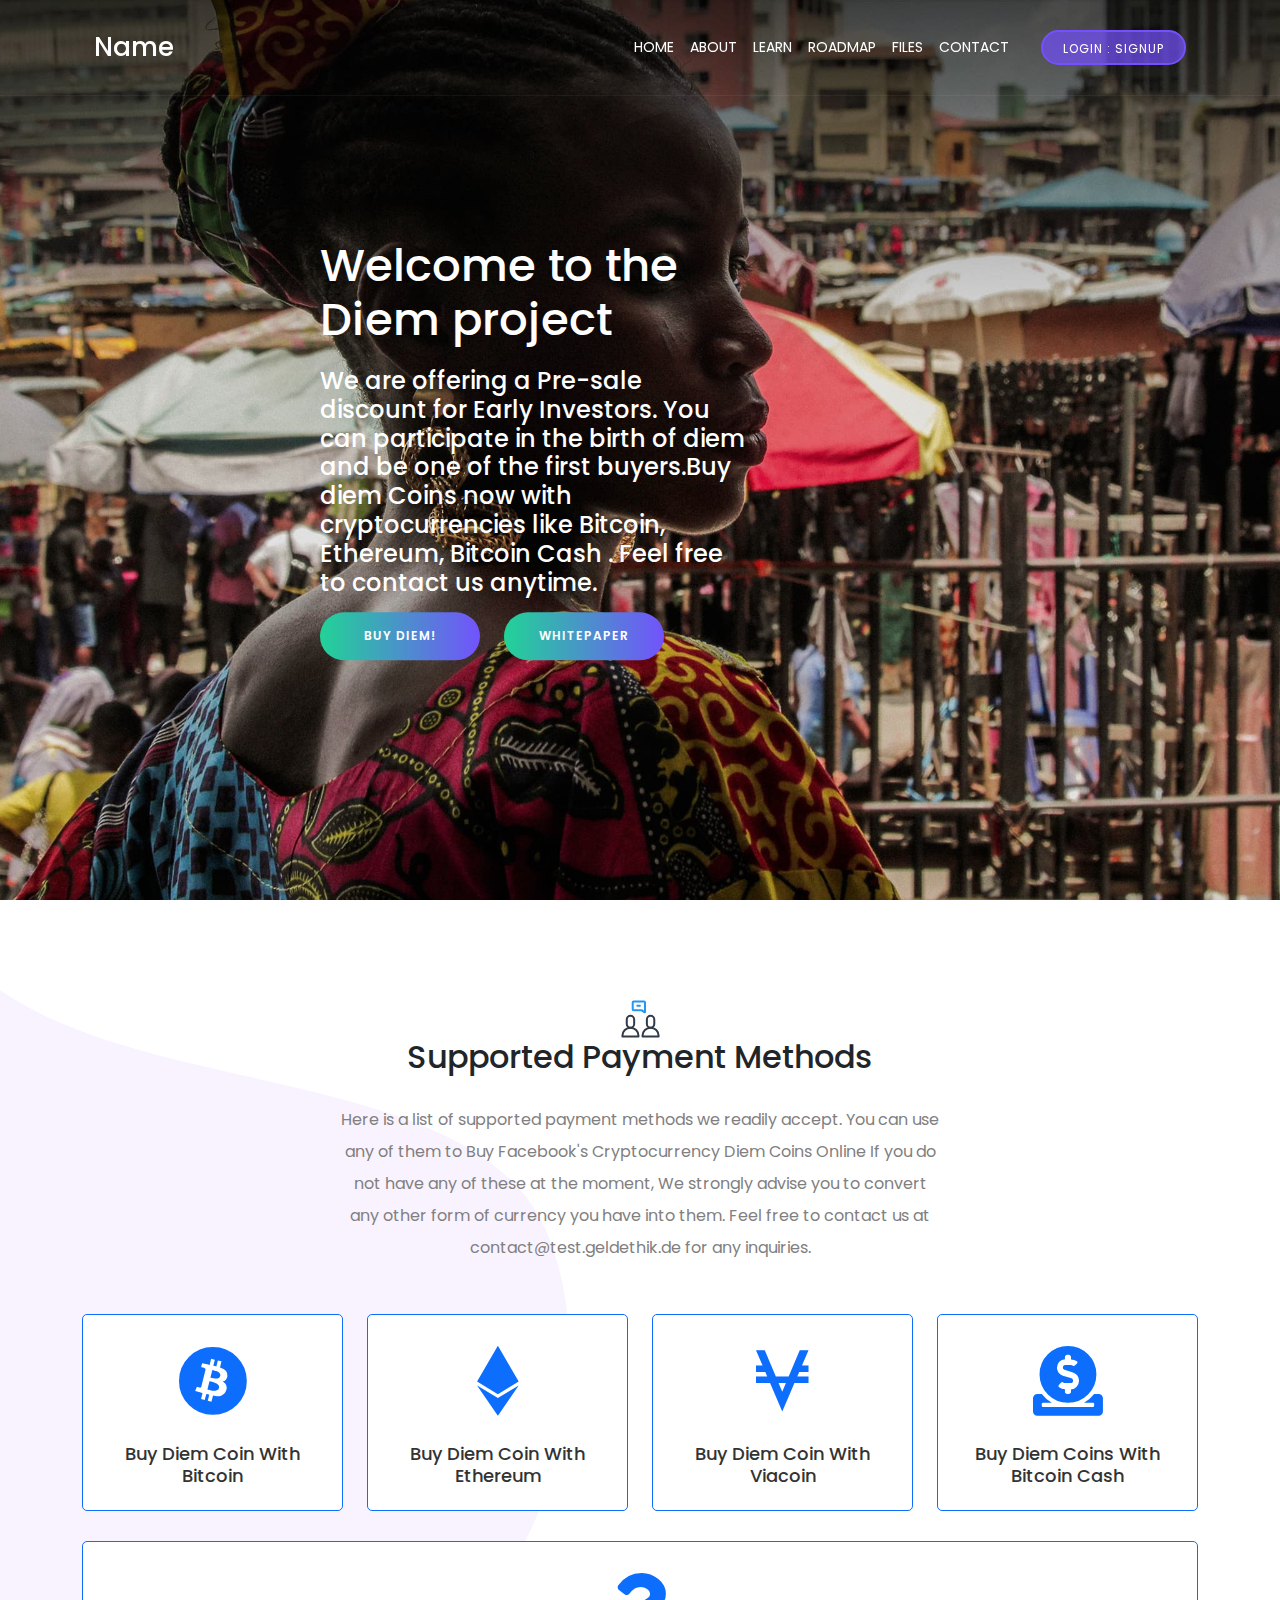
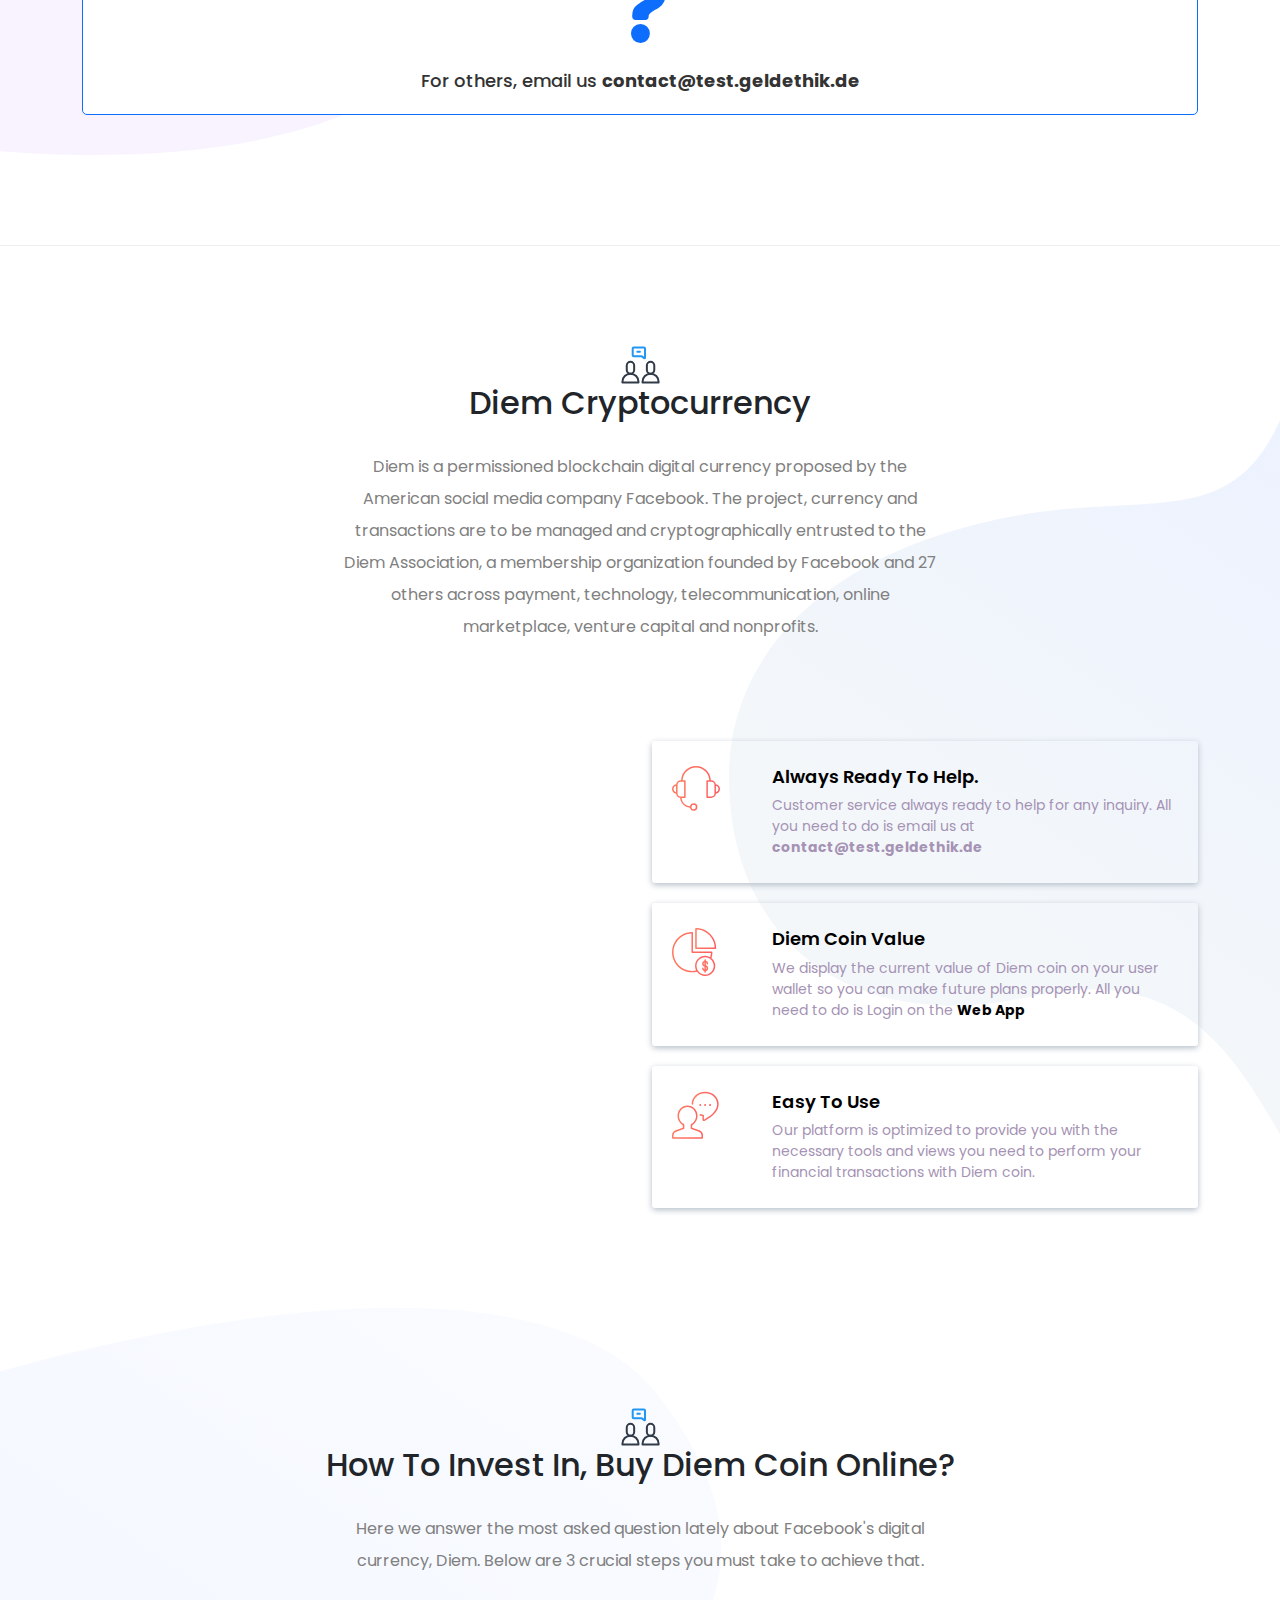
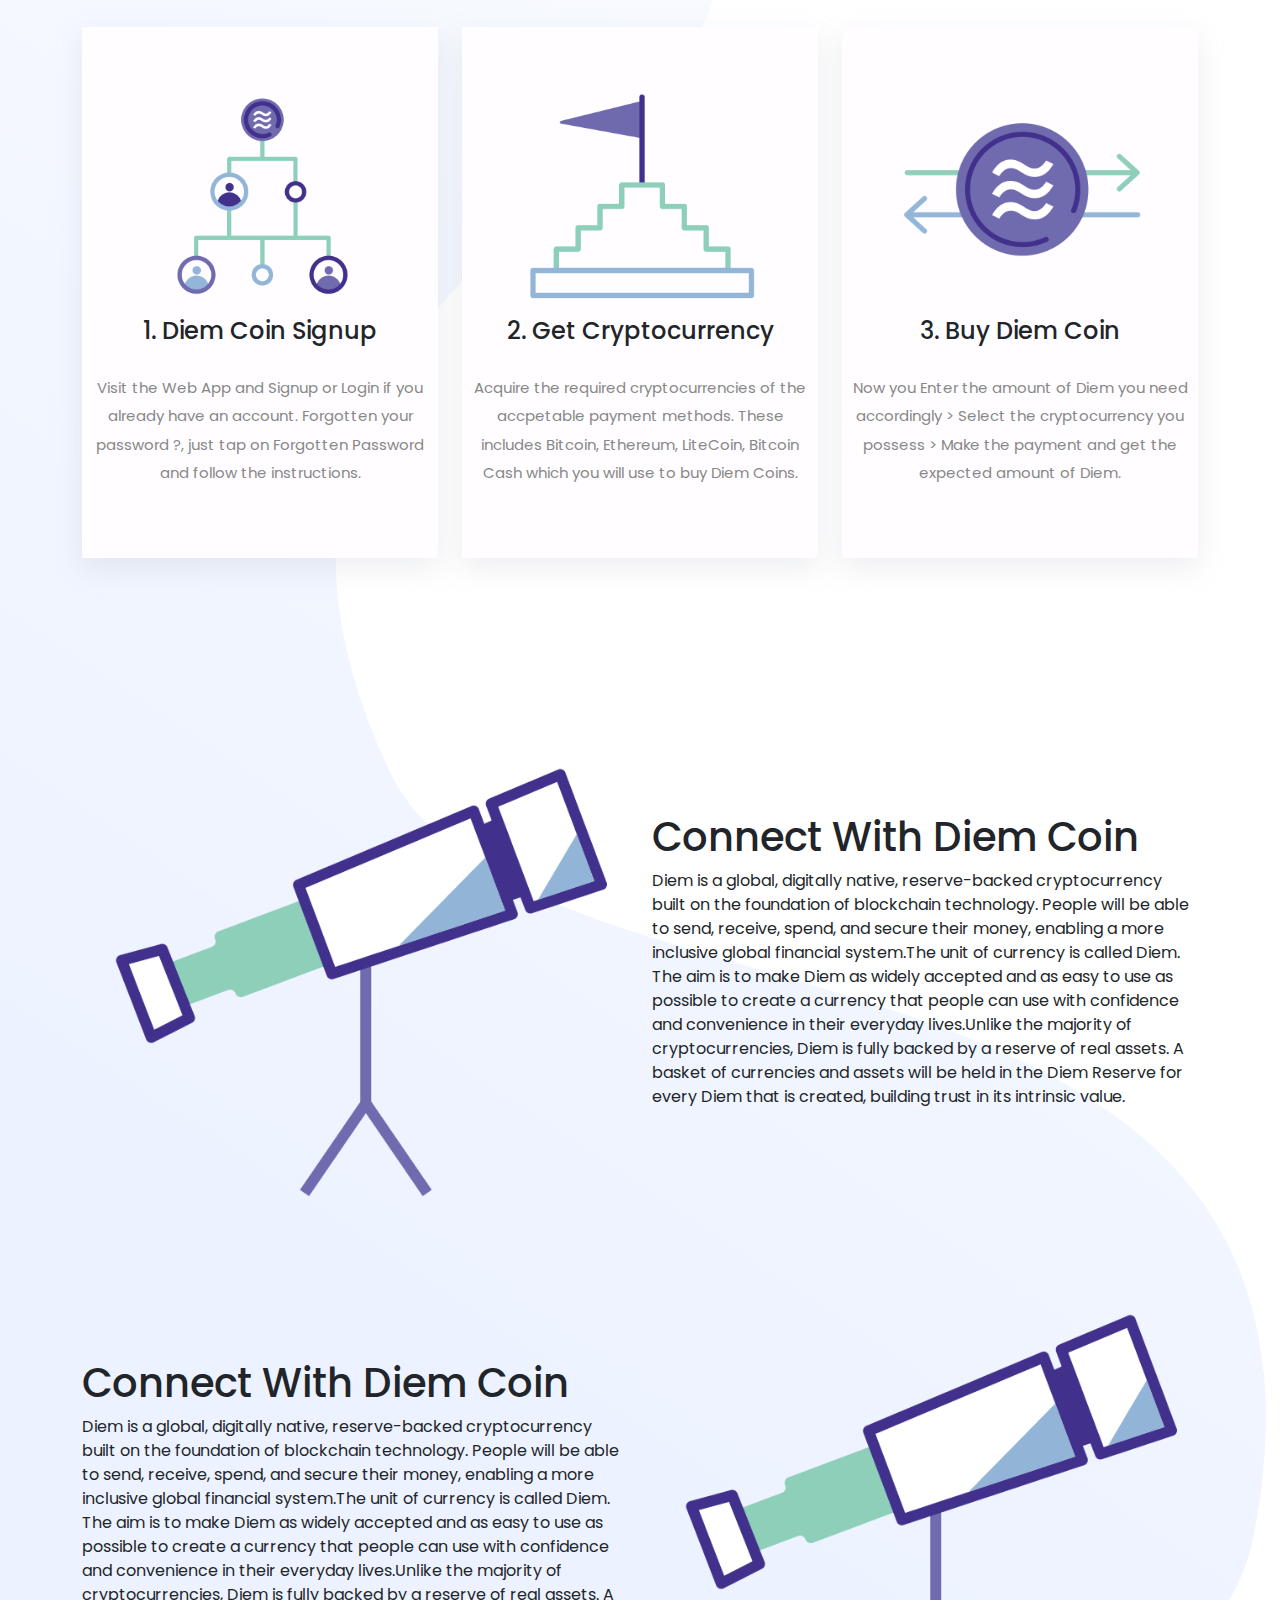
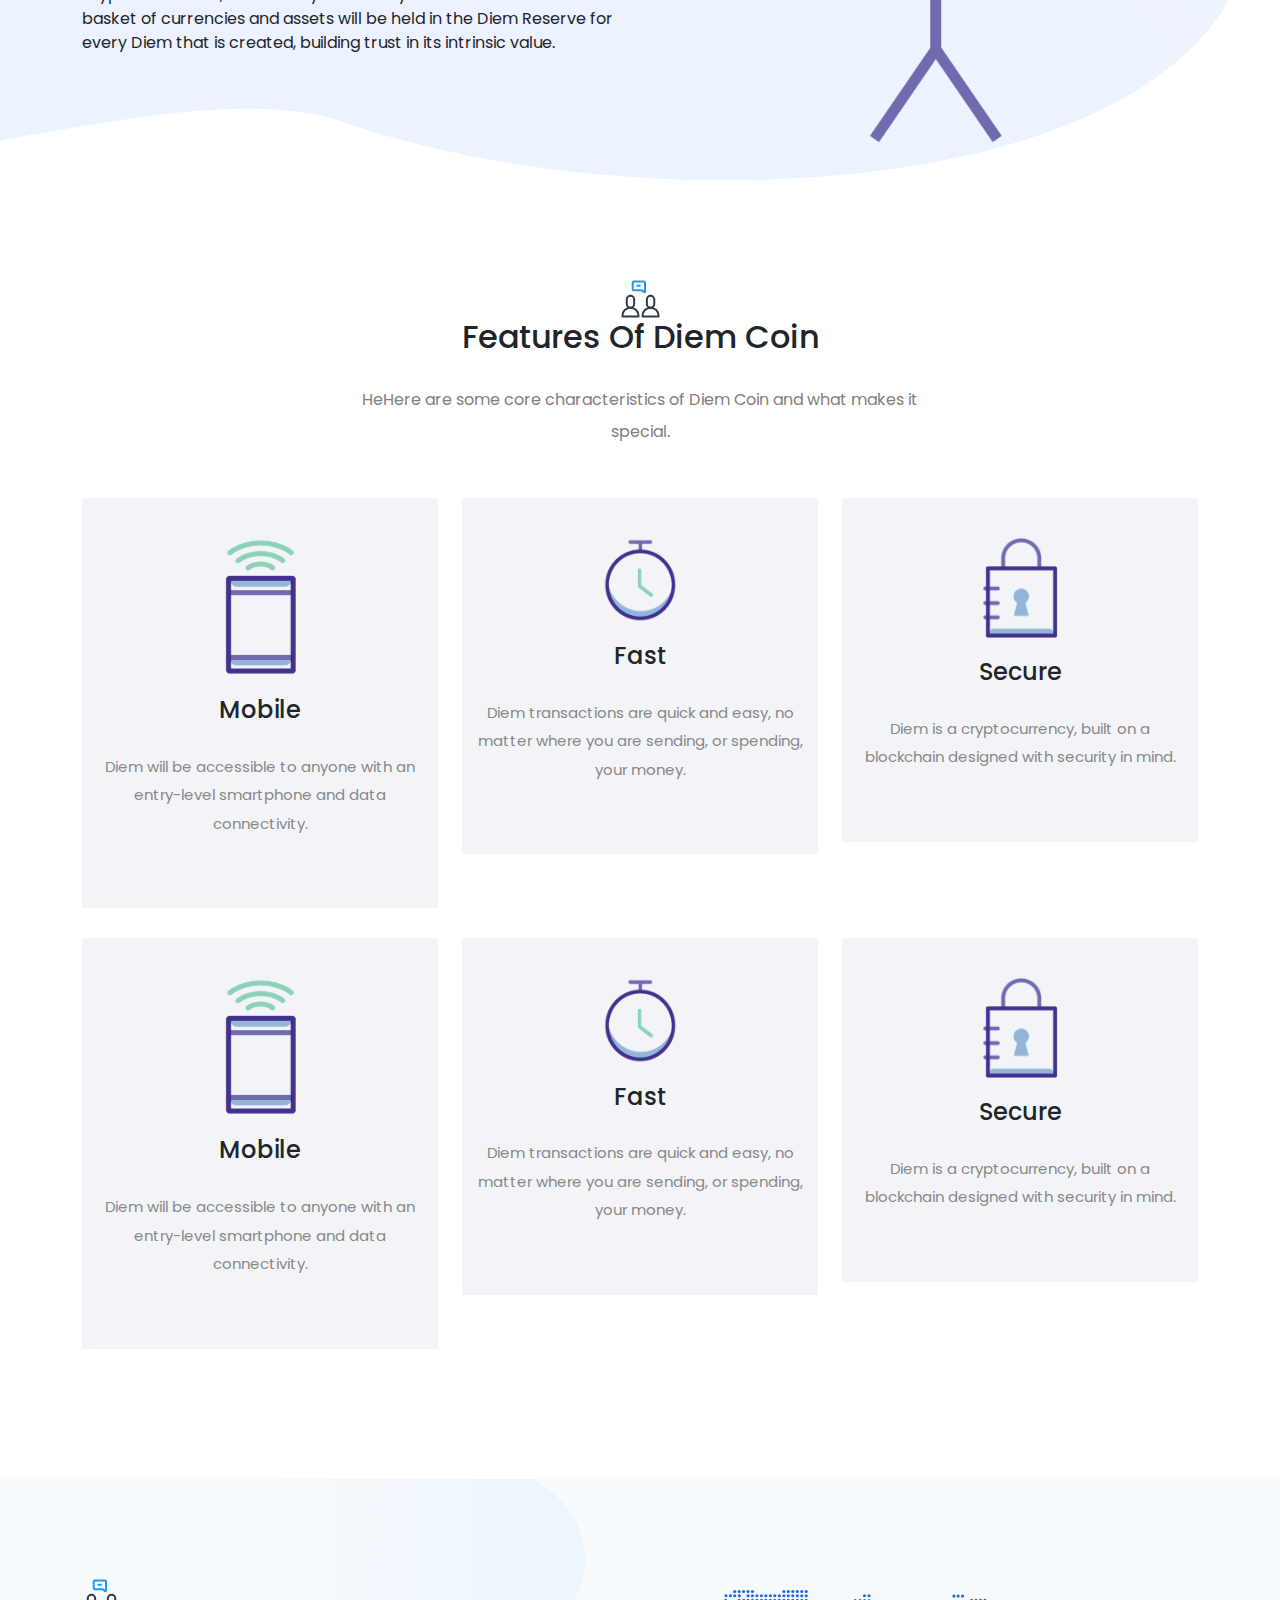
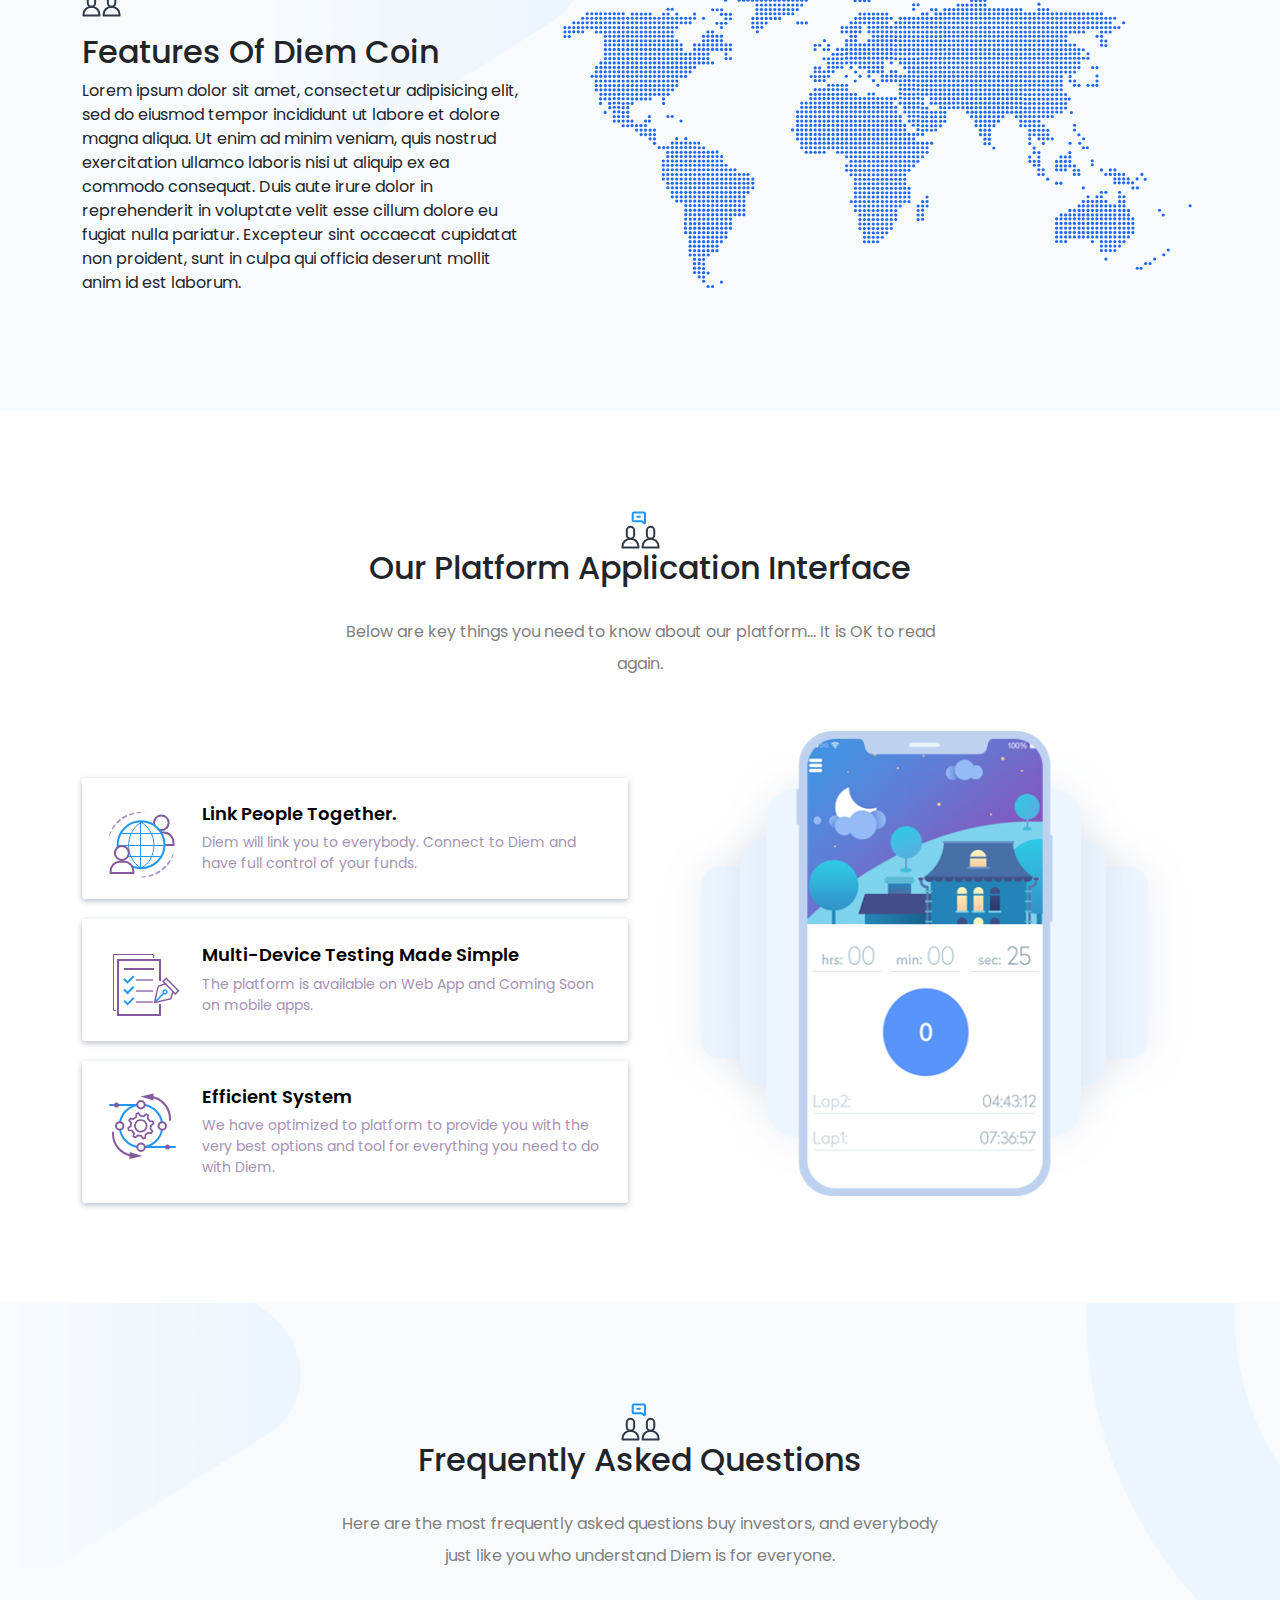
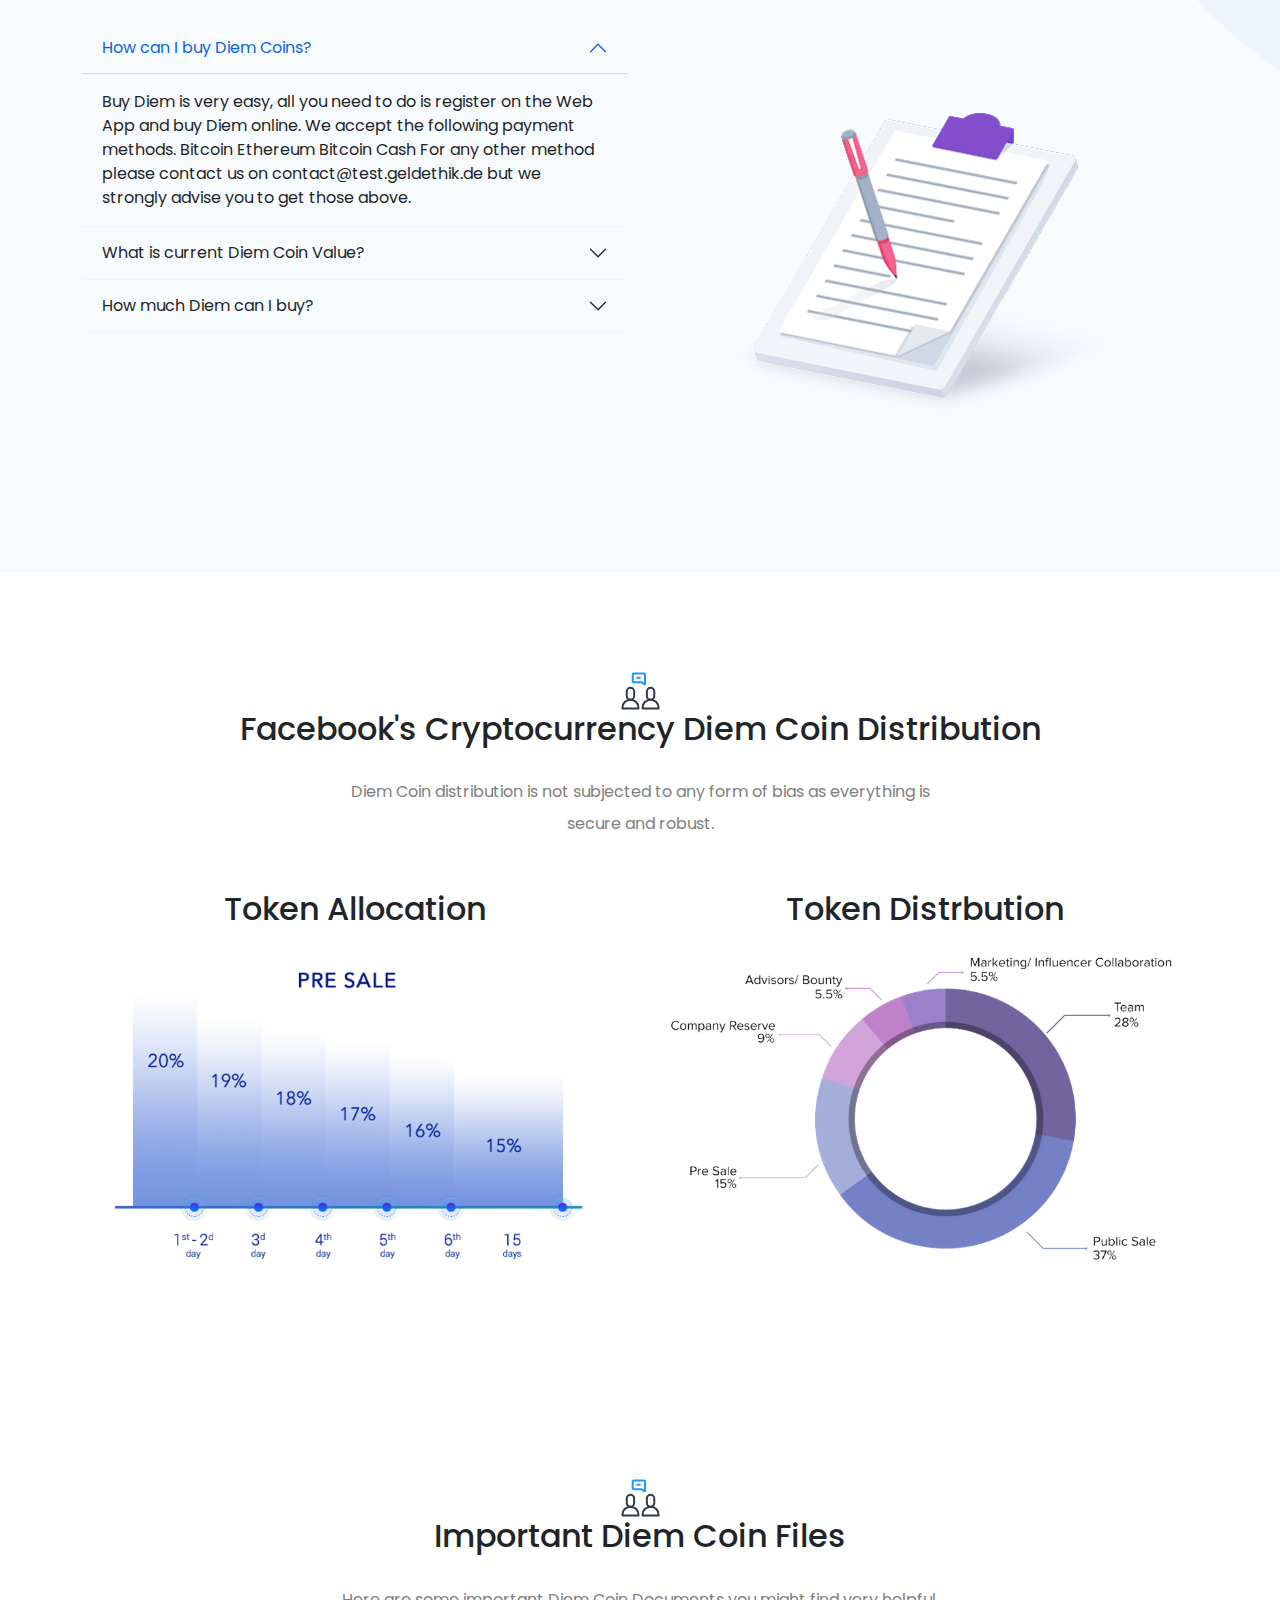
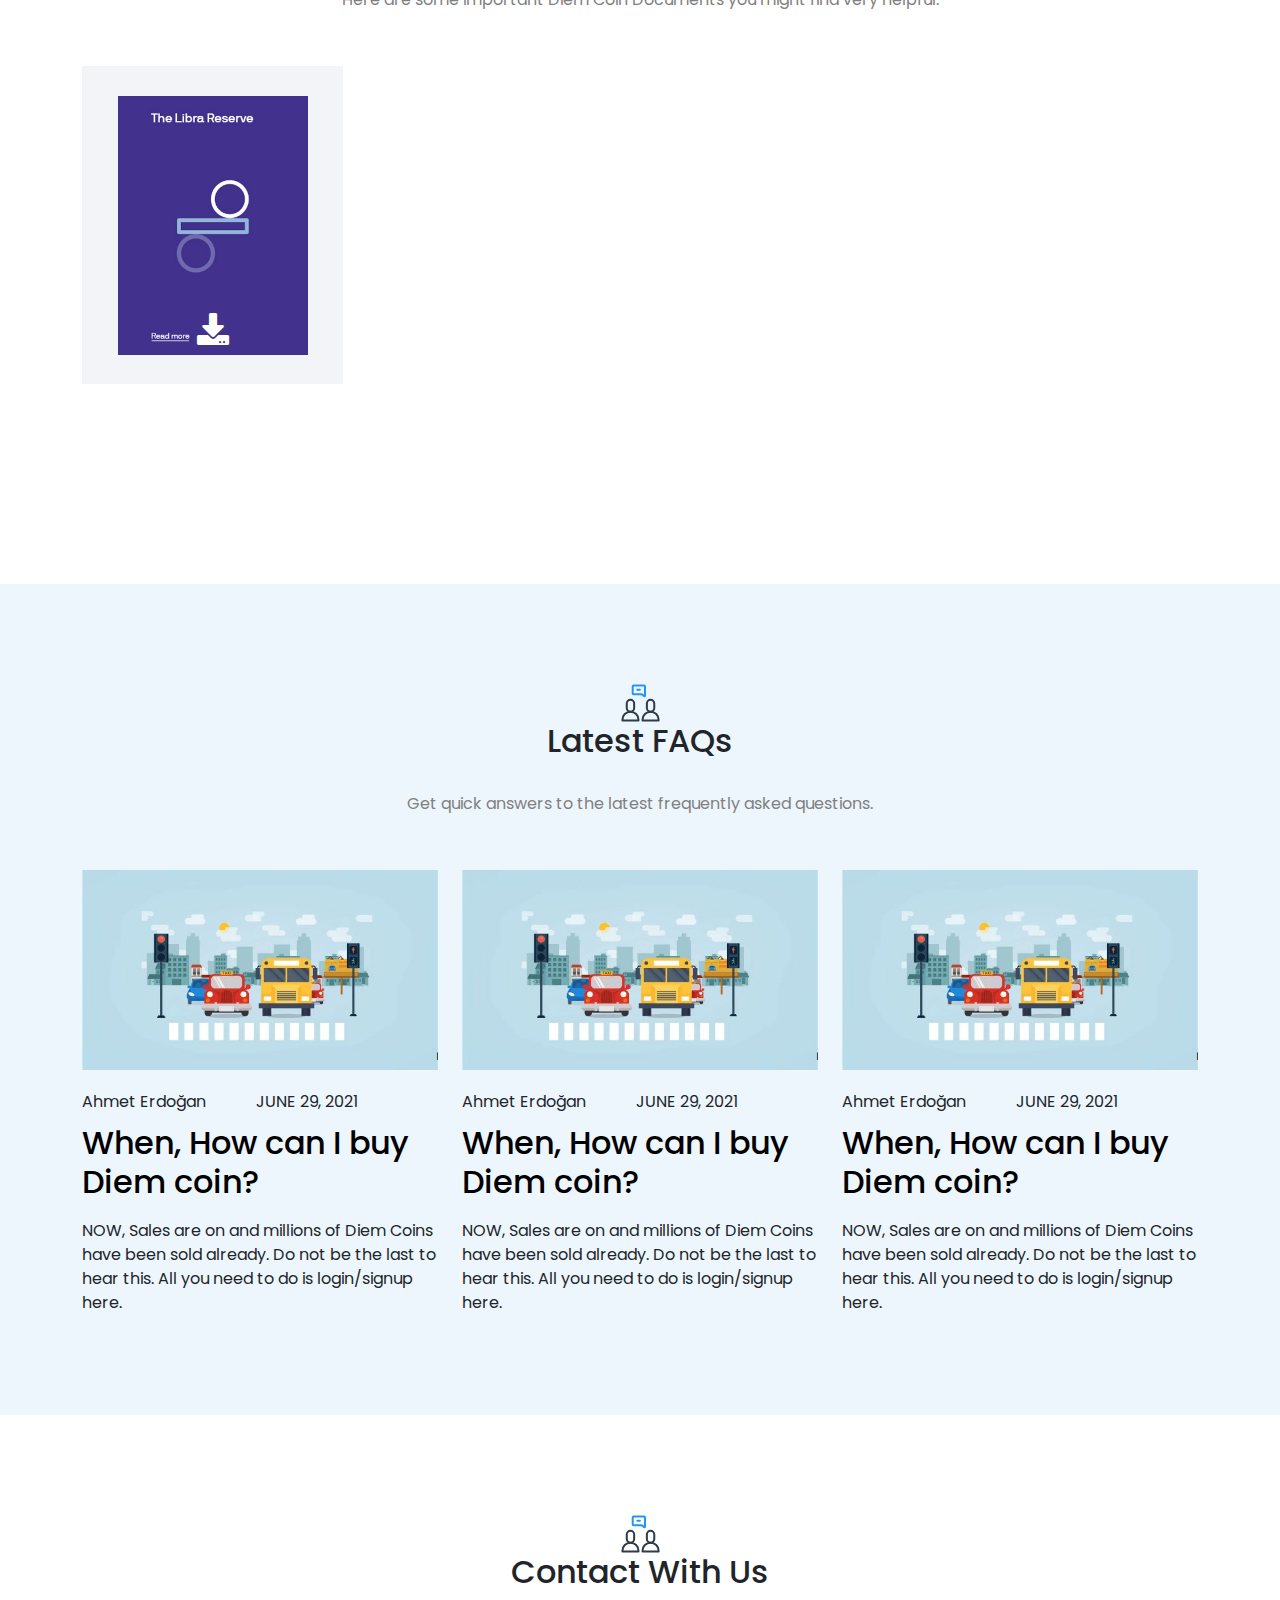
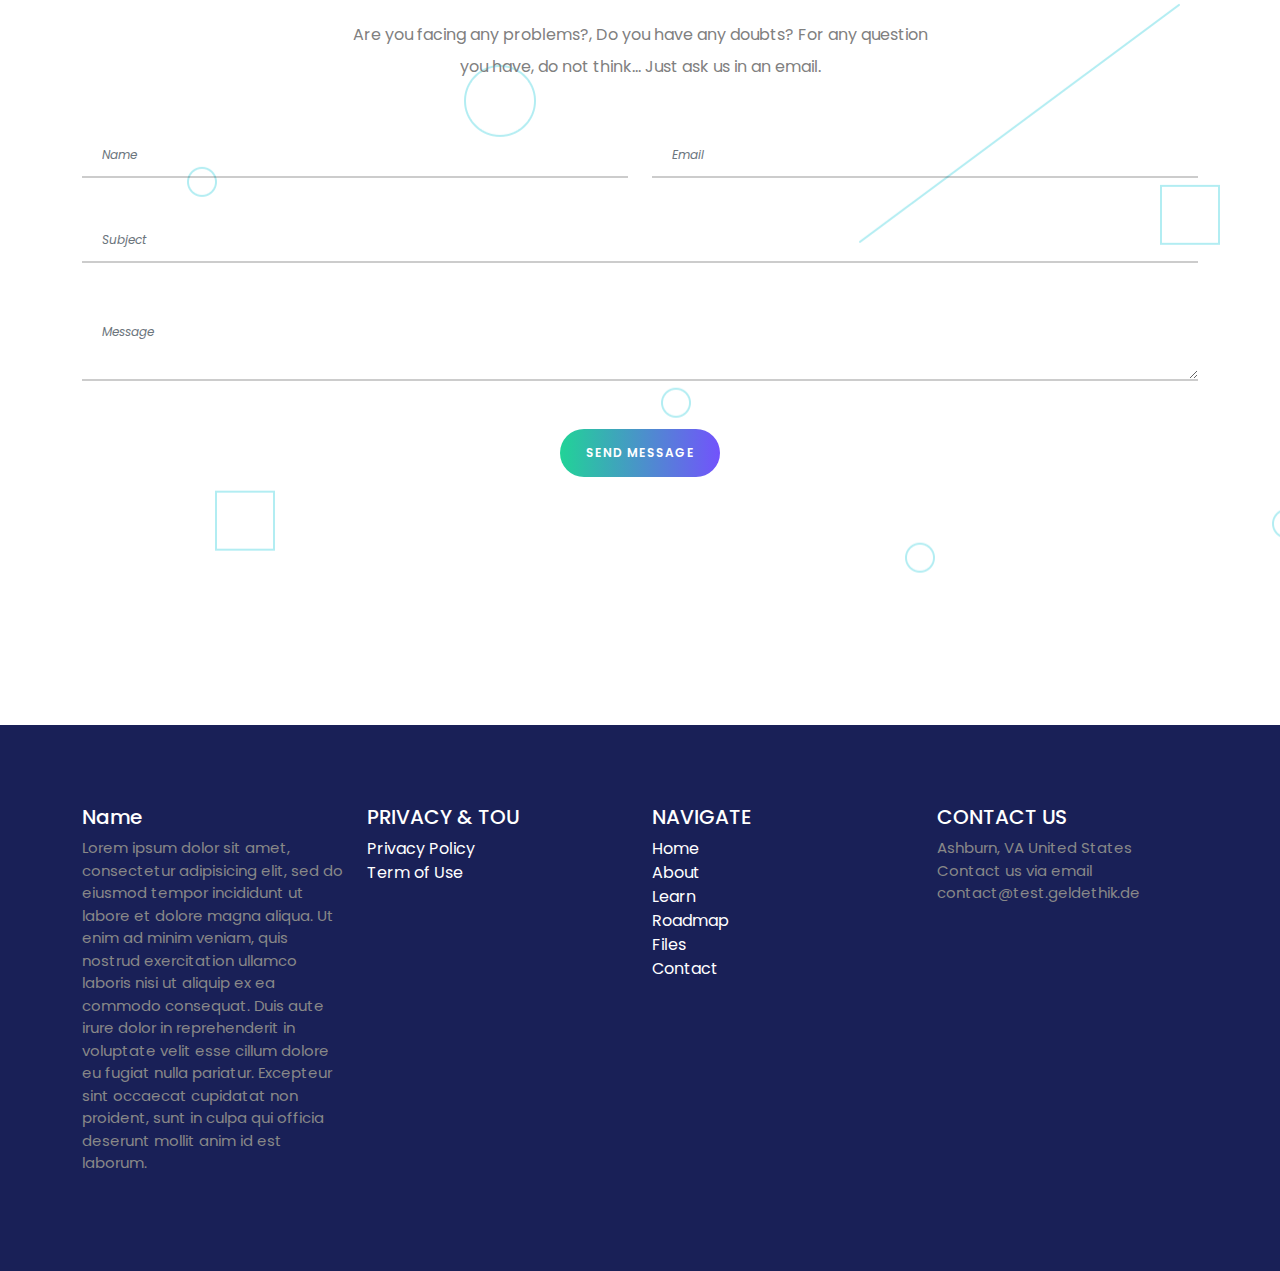
<file: index.html>
<!doctype html>
<html lang="en">

<head>
    <meta charset="utf-8">
    <meta name="viewport" content="width=device-width, initial-scale=1">
    <link href="assets/css/bootstrap/bootstrap.min.css" rel="stylesheet">
    <link href="assets/css/main.css" rel="stylesheet">
    <link rel="stylesheet" type="text/css" href="assets/css/fontawesome/all.css">
    <link rel="stylesheet" type="text/css" href="assets/css/fontawesome/brands.css">
    <title>Demo</title>
</head>

<body>

    <div class="bg">

        <div class="ae-nav-container navbar-ae">
            <div class="container">
                <nav class="navbar navbar-expand-lg ">
                    <div class="container-fluid">
                        <a class="navbar-brand" href="#">Name</a>
                        <button class="navbar-toggler" type="button" data-bs-toggle="collapse" data-bs-target="#navbarSupportedContent" aria-controls="navbarSupportedContent" aria-expanded="false" aria-label="Toggle navigation">
                            <span class="navbar-toggler-icon"></span>
                        </button>
                        <div class="collapse navbar-collapse" id="navbarSupportedContent">
                            <ul class="navbar-nav ms-auto mb-2 mb-lg-0">
                                <li class="nav-item">
                                    <a class="nav-link" aria-current="page" href="#">Home</a>
                                </li>
                                <li class="nav-item">
                                    <a class="nav-link" aria-current="page" href="#">About</a>
                                </li>
                                <li class="nav-item">
                                    <a class="nav-link" aria-current="page" href="#">Learn</a>
                                </li>
                                <li class="nav-item">
                                    <a class="nav-link" aria-current="page" href="#">Roadmap</a>
                                </li>
                                <li class="nav-item">
                                    <a class="nav-link" aria-current="page" href="#">Files</a>
                                </li>
                                <li class="nav-item">
                                    <a class="nav-link" aria-current="page" href="#">Contact</a>
                                </li>
                            </ul>
                            <a href="#" class="btn login-btn ms-4">Login : Signup</a>
                        </div>
                    </div>
                </nav>
            </div>
        </div>

        <main class="position-absolute top-50 start-50 translate-middle">
            <div class="col-12 col-lg-8 col-md-12">
                <div class="welcome-content">
                    <h1>Welcome to the Diem project</h1>
                    <h4 class="welcome-text">We are offering a Pre-sale discount for Early Investors. You can participate in the birth of diem and be one of the first buyers.Buy diem Coins now with cryptocurrencies like Bitcoin, Ethereum, Bitcoin Cash . Feel free to contact us anytime.
                </div>
                <div class="btn-group">
                    <a href="#" class="btn-welcome ">Buy Diem!</a>
                    <a href="#" class="btn-welcome ms-4">Whitepaper</a>
                </div>
            </div>
        </main>
    </div>

    <section class="currency">
        <div class="container">
            <div class="d-flex justify-content-center"><img src="assets/img/section-icon-1.svg" alt=""></div>
            <div class="d-flex justify-content-center">
                <h2>Supported Payment Methods</h2>
            </div>
            <p>
                Here is a list of supported payment methods we readily accept. You can use any of them to Buy Facebook's Cryptocurrency Diem Coins Online If you do not have any of these at the moment, We strongly advise you to convert any other form of currency you have into them. Feel free to contact us at contact@test.geldethik.de for any inquiries.
            </p>

            <div class="row">
                <div class="col-lg-3 col-md-3 col-sm-4 col-xs-12">
                    <a href="#">
                        <div class="currency-card">
                            <i class="currency-card-icon"><i class="fab fa-bitcoin"></i></i>
                            <h1 class="currency-card-title">Buy Diem Coin With Bitcoin</h1>
                        </div>
                    </a>
                </div>
                <div class="col-lg-3 col-md-3 col-sm-4 col-xs-12">
                    <a href="#">
                        <div class="currency-card">
                            <i class="currency-card-icon"><i class="fab fa-ethereum"></i></i>
                            <h1 class="currency-card-title">Buy Diem Coin With Ethereum</h1>
                        </div>
                    </a>
                </div>
                <div class="col-lg-3 col-md-3 col-sm-4 col-xs-12">
                    <a href="#">
                        <div class="currency-card">
                            <i class="currency-card-icon"><i class="fab fa-viacoin"></i></i>
                            <h1 class="currency-card-title">Buy Diem Coin With Viacoin</h1>
                        </div>
                    </a>
                </div>
                <div class="col-lg-3 col-md-3 col-sm-4 col-xs-12">
                    <a href="#">
                        <div class="currency-card">
                            <i class="currency-card-icon"><i class="fas fa-donate"></i></i>
                            <h1 class="currency-card-title">Buy Diem Coins With Bitcoin Cash</h1>
                        </div>
                    </a>
                </div>
                <div class="col-12">
                    <a href="#">
                        <div class="currency-card">
                            <i class="currency-card-icon"><i class="fas fa-question"></i></i>
                            <h1 class="currency-card-title">For others, email us <b>contact@test.geldethik.de</b></h1>
                        </div>
                    </a>
                </div>
            </div>
        </div>
    </section>


    <section class="features">
        <div class="container">
            <div class="d-flex justify-content-center"><img src="assets/img/section-icon-1.svg" alt=""></div>
            <div class="d-flex justify-content-center">
                <h2>Diem Cryptocurrency</h2>
            </div>
            <p>
                Diem is a permissioned blockchain digital currency proposed by the American social media company Facebook. The project, currency and transactions are to be managed and cryptographically entrusted to the Diem Association, a membership organization founded by Facebook and 27 others across payment, technology, telecommunication, online marketplace, venture capital and nonprofits.
            </p>

            <div class="row">
                <div class="col-lg-6 col-md-12  col-sm-12">

                </div>
                <div class="col-lg-6 col-md-12 col-sm-12">
                    <div class="ae-block mt-5">
                        <div class="ae-box">
                            <div class="icon-img-box">
                                <img src="assets/img/how1.svg" alt="">
                            </div>
                            <h3><a href="#">Always ready to help.</a></h3>
                            <div class="text">Customer service always ready to help for any inquiry. All you need to do is email us at <b>contact@test.geldethik.de</b></div>

                        </div>
                    </div>
                    <div class="ae-block">
                        <div class="ae-box">
                            <div class="icon-img-box">
                                <img src="assets/img/how2.svg" alt="">
                            </div>
                            <h3><a href="#">Diem Coin Value</a></h3>
                            <div class="text">We display the current value of Diem coin on your user wallet so you can make future plans properly. All you need to do is Login on the <b><a href="#" class="alt-color">Web App</a></b></div>

                        </div>
                    </div>
                    <div class="ae-block" style="margin-bottom:0">
                        <div class="ae-box">
                            <div class="icon-img-box">
                                <img src="assets/img/how3.svg" alt="">
                            </div>
                            <h3><a href="#">Easy to Use</a></h3>
                            <div class="text">Our platform is optimized to provide you with the necessary tools and views you need to perform your financial transactions with Diem coin.</div>

                        </div>
                    </div>
                </div>
            </div>
        </div>
        </div>


    </section>

    <div class="bg-img">
          <section class="how-to">
            <div class="container">
                <div class="d-flex justify-content-center"><img src="assets/img/section-icon-1.svg" alt=""></div>
                <div class="d-flex justify-content-center">
                    <h2>How To Invest In, Buy Diem Coin Online?</h2>
                </div>
                <p>
                    Here we answer the most asked question lately about Facebook's digital currency, Diem. Below are 3 crucial steps you must take to achieve that.
                </p>

                <div class="row">
                    <div class="col-12 col-sm-6 col-lg-4">
                        <div class="services-card">
                            <div class="service-icon">
                                <img class="service-img" src="assets/img/signup.png" alt="">
                            </div>
                            <h4>1. Diem Coin Signup</h4>
                            <p>Visit the Web App and Signup or Login if you already have an account. Forgotten your password ?, just tap on Forgotten Password and follow the instructions.</p>
                        </div>
                    </div>
                    <div class="col-12 col-sm-6 col-lg-4">
                        <div class="services-card">
                            <div class="service-icon">
                                <img class="service-img" src="assets/img/getcrypto.png" alt="">
                            </div>
                            <h4>2. Get Cryptocurrency</h4>
                            <p>Acquire the required cryptocurrencies of the accpetable payment methods. These includes Bitcoin, Ethereum, LiteCoin, Bitcoin Cash which you will use to buy Diem Coins.</p>
                        </div>
                    </div>
                    <div class="col-12 col-sm-6 col-lg-4">
                        <div class="services-card">
                            <div class="service-icon">
                                <img class="service-img" src="assets/img/buynow.png" alt="">
                            </div>
                            <h4>3. Buy Diem Coin</h4>
                            <p>Now you Enter the amount of Diem you need accordingly > Select the cryptocurrency you possess > Make the payment and get the expected amount of Diem.</p>
                        </div>
                    </div>
                </div>
            </div>

        </section>
        <section class="about">
              <div class="container">
                  <div class="row align-items-center">
                      <div class="col-12 col-lg-6">
                          <img src="assets/img/vision.png" class="img-fluid">
                      </div>
                      <div class="col-12 col-lg-6">
                        <h1>Connect With Diem Coin</h1>
                        <div>Diem is a global, digitally native, reserve-backed cryptocurrency built on the foundation of blockchain technology. People will be able to send, receive, spend, and secure their money, enabling a more inclusive global financial system.The unit of currency is called Diem. The aim is to make Diem as widely accepted and as easy to use as possible to create a currency that people can use with confidence and convenience in their everyday lives.Unlike the majority of cryptocurrencies, Diem is fully backed by a reserve of real assets. A basket of currencies and assets will be held in the Diem Reserve for every Diem that is created, building trust in its intrinsic value.</div>
                      </div> 
                      <div class="col-12 col-lg-6">
                        <h1>Connect With Diem Coin</h1>
                        <div>Diem is a global, digitally native, reserve-backed cryptocurrency built on the foundation of blockchain technology. People will be able to send, receive, spend, and secure their money, enabling a more inclusive global financial system.The unit of currency is called Diem. The aim is to make Diem as widely accepted and as easy to use as possible to create a currency that people can use with confidence and convenience in their everyday lives.Unlike the majority of cryptocurrencies, Diem is fully backed by a reserve of real assets. A basket of currencies and assets will be held in the Diem Reserve for every Diem that is created, building trust in its intrinsic value.</div>
                      </div>
                      <div class="col-12 col-lg-6">
                          <img src="assets/img/vision.png" class="img-fluid">
                      </div>
                  </div>
              </div>
        </section>
    </div>
    <section class="our-services">
       <div class="container">
            <div class="d-flex justify-content-center"><img src="assets/img/section-icon-1.svg" alt=""></div>
            <div class="d-flex justify-content-center">
                <h2>Features Of Diem Coin</h2>
            </div>
            <p>HeHere are some core characteristics of Diem Coin and what makes it special.</p>

            <div class="row">
              
                    <div class="col-12 col-sm-6 col-lg-4">
                        <div class="our-services-card text-center">
                            <div class="service-icon">
                                <img class="service-img" src="assets/img/mobilei.png" alt="">
                            </div>
                            <h4>Mobile</h4>
                            <p>Diem will be accessible to anyone with an entry-level smartphone and data connectivity.</p>
                        </div>
                    </div>
                    <div class="col-12 col-sm-6 col-lg-4">
                        <div class="our-services-card text-center">
                            <div class="service-icon">
                                <img class="service-img" src="assets/img/fasti.png" alt="">
                            </div>
                            <h4>Fast</h4>
                            <p>Diem transactions are quick and easy, no matter where you are sending, or spending, your money.</p>
                        </div>
                    </div>
                    <div class="col-12 col-sm-6 col-lg-4">
                        <div class="our-services-card text-center">
                            <div class="service-icon">
                                <img class="service-img" src="assets/img/securei.png" alt="">
                            </div>
                            <h4>Secure</h4>
                            <p>Diem is a cryptocurrency, built on a blockchain designed with security in mind.</p>
                        </div>
                    </div>
                    <div class="col-12 col-sm-6 col-lg-4">
                        <div class="our-services-card text-center">
                            <div class="service-icon">
                                <img class="service-img" src="assets/img/mobilei.png" alt="">
                            </div>
                            <h4>Mobile</h4>
                            <p>Diem will be accessible to anyone with an entry-level smartphone and data connectivity.</p>
                        </div>
                    </div>
                    <div class="col-12 col-sm-6 col-lg-4">
                        <div class="our-services-card text-center">
                            <div class="service-icon">
                                <img class="service-img" src="assets/img/fasti.png" alt="">
                            </div>
                            <h4>Fast</h4>
                            <p>Diem transactions are quick and easy, no matter where you are sending, or spending, your money.</p>
                        </div>
                    </div>
                    <div class="col-12 col-sm-6 col-lg-4">
                        <div class="our-services-card text-center">
                            <div class="service-icon">
                                <img class="service-img" src="assets/img/securei.png" alt="">
                            </div>
                            <h4>Secure</h4>
                            <p>Diem is a cryptocurrency, built on a blockchain designed with security in mind.</p>
                        </div>
                    </div>
            </div>

        </div>
    </section>

    <section class="map">
        <div class="container">
            <div class="row">
                <div class="col-lg-5 col-xs-12">
                    <div class="map-content">
                       <div class="pb-3"><img src="assets/img/section-icon-1.svg" alt=""></div>
                        <h2>Features Of Diem Coin</h2>
                        <p> Lorem ipsum dolor sit amet, consectetur adipisicing elit, sed do eiusmod
                        tempor incididunt ut labore et dolore magna aliqua. Ut enim ad minim veniam,
                        quis nostrud exercitation ullamco laboris nisi ut aliquip ex ea commodo
                        consequat. Duis aute irure dolor in reprehenderit in voluptate velit esse
                        cillum dolore eu fugiat nulla pariatur. Excepteur sint occaecat cupidatat non
                        proident, sunt in culpa qui officia deserunt mollit anim id est laborum. </p>
                    </div>
                </div>
                <div class="col-lg-7 col-xs-12">
                  <img src="assets/img/map.svg" alt="map" style="width: 100%">
                </div>
            </div>
        </div>  
    </section>

    <section class="app">
        <div class="container">
            <div class="d-flex justify-content-center"><img src="assets/img/section-icon-1.svg" alt=""></div>
            <div class="d-flex justify-content-center">
                <h2>Our Platform Application Interface</h2>
            </div>
            <p>
                Below are key things you need to know about our platform... It is OK to read again.
            </p>

            <div class="row">
                <div class="col-lg-6 col-md-12 col-sm-12">
                    <div class="ae-block mt-5">
                        <div class="ae-box">
                            <div class="icon-img-box">
                                <img src="assets/img/feature1.svg" alt="">
                            </div>
                            <h3><a href="#">Link People Together.</a></h3>
                            <div class="text">Diem will link you to everybody. Connect to Diem and have full control of your funds.</div>

                        </div>
                    </div>
                    <div class="ae-block">
                        <div class="ae-box">
                            <div class="icon-img-box">
                                <img src="assets/img/feature2.svg" alt="">
                            </div>
                            <h3><a href="#">Multi-Device Testing Made Simple</a></h3>
                            <div class="text">The platform is available on Web App and Coming Soon on mobile apps.</div>

                        </div>
                    </div>
                    <div class="ae-block" style="margin-bottom:0">
                        <div class="ae-box">
                            <div class="icon-img-box">
                                <img src="assets/img/feature3.svg" alt="">
                            </div>
                            <h3><a href="#">Efficient System</a></h3>
                            <div class="text">We have optimized to platform to provide you with the very best options and tool for everything you need to do with Diem.</div>

                        </div>
                    </div>
                </div>
                <div class="col-lg-6 col-md-12 col-sm-12">
                   <img src="assets/img/phone3.png" class="img-fluid app-img">
                </div>
            </div>
        </div>  
    </section> 
    <section class="faq">
      <div class="container">
            <div class="d-flex justify-content-center"><img src="assets/img/section-icon-1.svg" alt=""></div>
            <div class="d-flex justify-content-center">
                <h2>Frequently Asked Questions</h2>
            </div>
            <p>
                Here are the most frequently asked questions buy investors, and everybody just like you who understand Diem is for everyone.
            </p>
            <div class="row">
                <div class="col-12 col-lg-6 col-md-12">
                  <div class="accordion ae-accordion" id="accordionExample">
                    <div class="accordion-item">
                      <h2 class="accordion-header" id="headingOne">
                        <button class="accordion-button" type="button" data-bs-toggle="collapse" data-bs-target="#collapseOne" aria-expanded="true" aria-controls="collapseOne">
                          How can I buy Diem Coins?
                        </button>
                      </h2>
                      <div id="collapseOne" class="accordion-collapse collapse show" aria-labelledby="headingOne" data-bs-parent="#accordionExample">
                        <div class="accordion-body">
                          Buy Diem is very easy, all you need to do is register on the Web App and buy Diem online. We accept the following payment methods.
                          Bitcoin
                          Ethereum
                          Bitcoin Cash
                          For any other method please contact us on contact@test.geldethik.de but we strongly advise you to get those above.
                        </div>
                      </div>
                    </div>
                    <div class="accordion-item">
                      <h2 class="accordion-header" id="headingTwo">
                        <button class="accordion-button collapsed" type="button" data-bs-toggle="collapse" data-bs-target="#collapseTwo" aria-expanded="false" aria-controls="collapseTwo">
                          What is current Diem Coin Value?
                        </button>
                      </h2>
                      <div id="collapseTwo" class="accordion-collapse collapse" aria-labelledby="headingTwo" data-bs-parent="#accordionExample">
                        <div class="accordion-body">
                        The value of Diem is increasing rapidly, we can say exponentially. So please login on the Web App to get the most updated value of the Diem Coin.
                        </div>
                      </div>
                    </div>
                    <div class="accordion-item">
                      <h2 class="accordion-header" id="headingThree">
                        <button class="accordion-button collapsed" type="button" data-bs-toggle="collapse" data-bs-target="#collapseThree" aria-expanded="false" aria-controls="collapseThree">
                          How much Diem can I buy?
                        </button>
                      </h2>
                      <div id="collapseThree" class="accordion-collapse collapse" aria-labelledby="headingThree" data-bs-parent="#accordionExample">
                        <div class="accordion-body">
                          You can buy as much Diem as you want with a minimum of $100 Login on the Web App and use any of the payment methods to buy as much as you want. Invest in Diem Coin now before it is too late!
                        </div>
                      </div>
                    </div>
                  </div>
                </div>
                <div class="col-12 col-lg-6 col-md-12 text-center">
                    <img src="assets/img/faq1.png" class="img-fluid">
                </div>
            </div>
          </div>
    </section>

    <section class="distribution">
       <div class="container">
            <div class="d-flex justify-content-center"><img src="assets/img/section-icon-1.svg" alt=""></div>
            <div class="d-flex justify-content-center">
                <h2>Facebook's Cryptocurrency Diem Coin Distribution</h2>
            </div>
            <p>
                Diem Coin distribution is not subjected to any form of bias as everything is secure and robust.
            </p>
            <div class="row">
                <div class="col-lg-6 col-md-6 col-sm-12 text-center">
                    <h2>Token Allocation</h2>
                    <img src="assets/img/sale.png" class="img-fluid" height="300">
                </div>
                <div class="col-lg-6 col-md-6 col-sm-12 text-center">
                    <h2>Token Distrbution</h2>
                    <img src="assets/img/distribution.png" class="img-fluid" height="300">
                </div>
            </div>
        </div>

    </section>


    <section class="files">
       <div class="container">
            <div class="d-flex justify-content-center"><img src="assets/img/section-icon-1.svg" alt=""></div>
            <div class="d-flex justify-content-center">
                <h2>Important Diem Coin Files</h2>
            </div>
            <p>
                Here are some important Diem Coin Documents you might find very helpful.
            </p>
            <div class="row">
                <div class="col-12 col-sm-6 col-lg-3">
                        <div class="file-item text-center">
                            <div class="file-img"><img src="assets/img/doc-a.jpg" alt=""></div>
                            <div class="file-icon"><a href="#" title=""><i class="fas fa-download"></i></a> </div>
                        </div>
                </div>
            </div>
        </div>

    </section>


    <section class="blog">
       <div class="container">
            <div class="d-flex justify-content-center"><img src="assets/img/section-icon-1.svg" alt=""></div>
            <div class="d-flex justify-content-center">
                <h2>Latest FAQs</h2>
            </div>
            <p>
                Get quick answers to the latest frequently asked questions.
            </p>
            <div class="row justify-content-center">
                <div class="col-12 col-md-6 col-lg-4">
                        <div class="blog-card">
                            <div class="blog-img">
                                <img src="assets/img/1.jpg" alt="">
                            </div>
                            <div class="blog-meta">
                                    <div class="author">
                                        Ahmet Erdoğan
                                    </div>
                                    <div class="date">
                                        JUNE 29, 2021
                                    </div>
                            </div>
                            <h2 class="blog-title">
                                <a href="#" title="">When, How can I buy Diem coin?</a>
                            </h2>
                            <div class="blog-content">
                                NOW, Sales are on and millions of Diem Coins have been sold already. Do not be the last to hear this. All you need to do is login/signup here.
                            </div>
                        </div>
                </div>
                <div class="col-12 col-md-6 col-lg-4">
                        <div class="blog-card">
                            <div class="blog-img">
                                <img src="assets/img/1.jpg" alt="">
                            </div>
                            <div class="blog-meta">
                                    <div class="author">
                                        Ahmet Erdoğan
                                    </div>
                                    <div class="date">
                                        JUNE 29, 2021
                                    </div>
                            </div>
                            <h2 class="blog-title">
                                <a href="#" title="">When, How can I buy Diem coin?</a>
                            </h2>
                            <div class="blog-content">
                                NOW, Sales are on and millions of Diem Coins have been sold already. Do not be the last to hear this. All you need to do is login/signup here.
                            </div>
                        </div>
                </div>
                <div class="col-12 col-md-6 col-lg-4">
                        <div class="blog-card">
                            <div class="blog-img">
                                <img src="assets/img/1.jpg" alt="">
                            </div>
                            <div class="blog-meta">
                                    <div class="author">
                                        Ahmet Erdoğan
                                    </div>
                                    <div class="date">
                                        JUNE 29, 2021
                                    </div>
                            </div>
                            <h2 class="blog-title">
                                <a href="#" title="">When, How can I buy Diem coin?</a>
                            </h2>
                            <div class="blog-content">
                                NOW, Sales are on and millions of Diem Coins have been sold already. Do not be the last to hear this. All you need to do is login/signup here.
                            </div>
                        </div>
                </div>
            </div>
        </div>

    </section>




    <section class="contact">
       <div class="container">
            <div class="d-flex justify-content-center"><img src="assets/img/section-icon-1.svg" alt=""></div>
            <div class="d-flex justify-content-center">
                <h2>Contact With Us</h2>
            </div>
            <p>
                Are you facing any problems?, Do you have any doubts? For any question you have, do not think... Just ask us in an email.
            </p>
            <div class="text-center">
            <form action="index_submit" method="get" accept-charset="utf-8">
                <div class="row">
                        <div class="col-12 col-md-6">
                            <input type="text" placeholder="Name" class="form-control ae-input">
                        </div>
                        <div class="col-12 col-md-6">
                            <input type="text" placeholder="Email" class="form-control ae-input">
                        </div>
                </div>
                <div class="col-12">
                    <input type="text" placeholder="Subject" class="form-control ae-input">
                </div>
                <div class="col-12">
                    <textarea placeholder="Message" class="form-control ae-textarea"></textarea>
                </div>
                    <div class="p-5">
                        <a href="#" class="btn-welcome ">Send Message</a>
                    </div>
            </form>
            </div>
        </div>
    </section>
    <div class="footer">
            <div class="container">
                    <div class="row">
                        <div class="col-12 col-lg-3 col-md-6">
                            <h5>Name</h5>
                            <p> Lorem ipsum dolor sit amet, consectetur adipisicing elit, sed do eiusmod
                            tempor incididunt ut labore et dolore magna aliqua. Ut enim ad minim veniam,
                            quis nostrud exercitation ullamco laboris nisi ut aliquip ex ea commodo
                            consequat. Duis aute irure dolor in reprehenderit in voluptate velit esse
                            cillum dolore eu fugiat nulla pariatur. Excepteur sint occaecat cupidatat non
                            proident, sunt in culpa qui officia deserunt mollit anim id est laborum. </p>
                        </div>
                        <div class="col-12 col-lg-3 col-md-6">
                            <h5>PRIVACY & TOU</h5>
                            <ul>
                                <li> <a href="#" title="">Privacy Policy</a> </li>
                                <li> <a href="#" title="">Term of Use</a> </li>
                            </ul>
                        </div>
                        <div class="col-12 col-lg-3 col-md-6">
                            <h5>NAVIGATE</h5>
                            <ul>
                                <li> <a href="#" title="">Home</a> </li>
                                <li> <a href="#" title="">About</a> </li>
                                <li> <a href="#" title="">Learn</a> </li>
                                <li> <a href="#" title="">Roadmap</a> </li>
                                <li> <a href="#" title="">Files</a> </li>
                                <li> <a href="#" title="">Contact</a> </li>
                            </ul>

                        </div>
                        <div class="col-12 col-lg-3 col-md-6">
                            <h5>CONTACT US</h5>
                            <p>
                                Ashburn, VA

United States

Contact us via email

contact@test.geldethik.de
                            </p>
                            
                        </div>
                    </div>
            </div>
    </div>

    <script src="assets/js/bootstrap/bootstrap.bundle.min.js"></script>
    <script src="assets/js/jquery-3.6.0.min.js"></script>
    <script src="assets/js/main.js"></script>
</body>

</html>
</file>
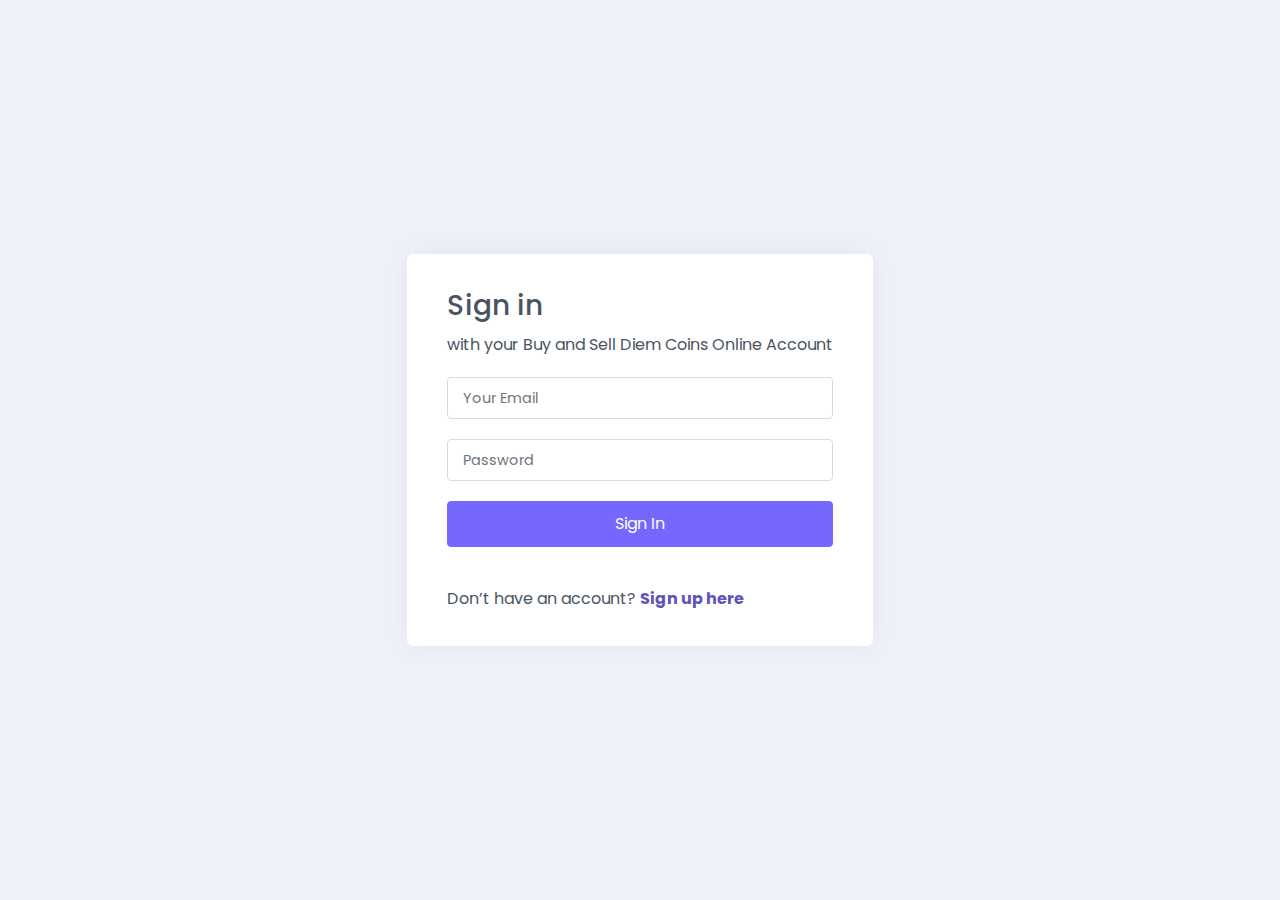
<file: login.html>
<!doctype html>
<html lang="en">
  <head>
    <meta charset="utf-8">
    <meta name="viewport" content="width=device-width, initial-scale=1">
    <link href="assets/css/bootstrap/bootstrap.min.css" rel="stylesheet" type="text/css" >
    <link href="assets/css/main.css" rel="stylesheet" type="text/css">
    <title>Login</title>
  </head>
  <body>

    <div class="login">
      <div class="page-content">
          <div class="form">
              <div class="form-title">
                  <h3>Sign in</h3>
              </div>
              <div class="form-content">
                  with your Buy and Sell Diem Coins Online Account

              </div>
              <form action="login_submit" method="get" accept-charset="utf-8">
              <div class="input-item">
                   <input type="email" class="form-control login-input" placeholder="Your Email">
                </div> 
                <div class="input-item">
                <input type="password" class="form-control login-input" placeholder="Password">
                  
                </div>
                  <button type="submit" class="btn btn-login">Sign In</button>
              </form>
              <div class="sing-up">
                Don’t have an account? <a href="#" title="">Sign up here</a>
              </div>
          </div>
      </div>
    </div>


    <script src="assets/js/bootstrap/bootstrap.bundle.min.js"></script>
  </body>
</html>
</file>
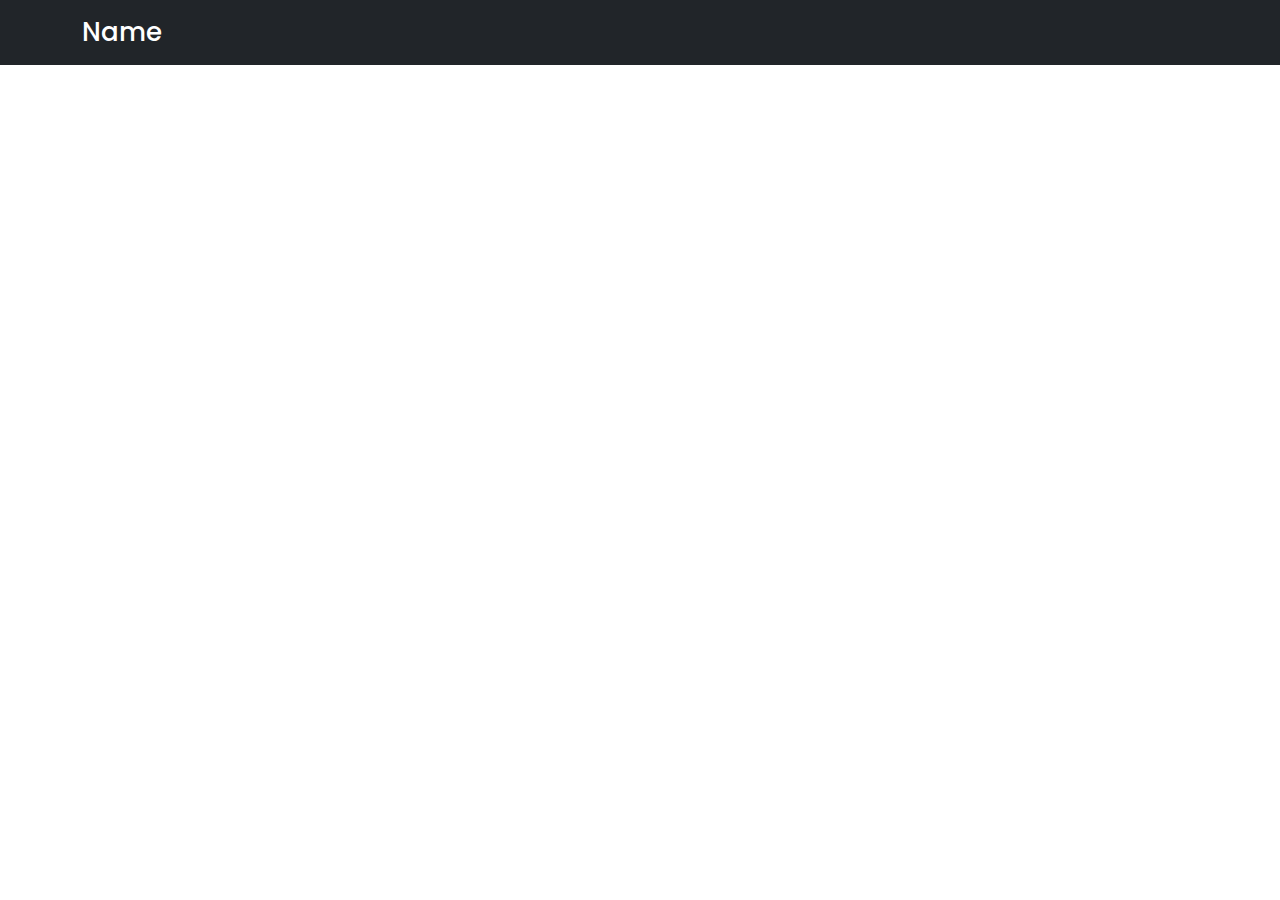
<file: panel.html>
<!doctype html>
<html lang="en">
  <head>
    <meta charset="utf-8">
    <meta name="viewport" content="width=device-width, initial-scale=1">

    <link href="assets/css/bootstrap/bootstrap.min.css" rel="stylesheet" type="text/css" >
    <link href="assets/css/main.css" rel="stylesheet" type="text/css">

    <title>Panel</title>
  </head>
  <body>
   
		<nav class="navbar navbar-expand-lg navbar-dark bg-dark">
		  <div class="container">
		    <a class="navbar-brand" href="#">Name</a>
		    <button class="navbar-toggler" type="button" data-bs-toggle="collapse" data-bs-target="#navbarNav" aria-controls="navbarNav" aria-expanded="false" aria-label="Toggle navigation">
		      <span class="navbar-toggler-icon"></span>
		    </button>
		    <div class="navbar-nav ms-auto mb-2 mb-lg-0">
		    	asdasd
		    </div>
		  </div>
		</nav>

    <script src="assets/js/bootstrap/bootstrap.bundle.min.js"></script>
  </body>
</html>
</file>
<file: assets/css/main.css>
@import url('https://fonts.googleapis.com/css?family=Poppins:200,300,400,500,600,700');

* {
    margin: 0;
    padding: 0;

    font-family: 'Poppins', sans-serif;
}

body,
html {
    height: 100%;
}

/*Main*/
.bg {
    background-image: url("../img/bg.jpg");
    height: 100%;
    background-position: center;
    background-repeat: no-repeat;
    background-size: cover;
    background-attachment: fixed;
}


/*navbar*/
.navbar-ae {
    position: fixed;
    z-index: 5000;
    top: 0;
    left: 0;
    width: 100%;
    -webkit-transition-duration: 500ms;
    transition-duration: 500ms;
    border-bottom: 1px solid rgba(255, 255, 255, 0.05);
    padding: 15px;
}
.sticky{
    -webkit-transition-duration: 500ms;
    transition-duration: 500ms;
    background-color: #d7dfef;
    box-shadow: 0 3px 15px rgb(0 0 0 / 10%);
    background-color: #392a8c!important;
}
.nav-brand img {
    height: 25px;
    margin-right: 5px;
    margin-top: -3px;
}

a.navbar-brand {
    font-size: 26px;
    font-weight: 500;
    color: #fff;
}

.navbar-ae ul li a {
    padding: 0 12px;
    display: block;
    height: 35px;
    line-height: 34px;
    color: #fff;
    text-transform: uppercase;
    font-size: 14px;
}

.login-btn {
    position: relative;
    z-index: 1;
    color: #fff;
    font-size: 12px !important;
    text-transform: uppercase;
    line-height: 33px;
    padding: 0 20px;
    min-width: 100px;
    color: #fff !important;
    background: rgba(116, 80, 254, 0.7);
    height: 35px;
    border-radius: 50px;
    border: 2px solid;
    letter-spacing: 1px;
    border-color: #7450fe;
}

.welcome-content h1 {
    font-size: 45px;
    font-weight: 500;
    margin-bottom: 20px;
    color: #fff;
}

.welcome-text {
    font-weight: 500;
    margin-bottom: 15px;
    color: #fff;
}

.btn-welcome {
    position: relative;
    z-index: 1;
    min-width: 160px;
    height: 48px;
    line-height: 48px;
    font-size: 12px;
    font-weight: 600;
    letter-spacing: 1px;
    display: inline-block;
    padding: 0 20px;
    text-align: center;
    text-transform: uppercase;
    background-size: 200% auto;
    color: #fff;
    box-shadow: 0 3ox 20px rgba(0, 0, 0, 0.1);
    border-radius: 100px;
    background-image: -webkit-linear-gradient(left, #21d397 0%, #7450fe 51%, #21d397 100%);
    background-image: linear-gradient(to right, #21d397 0%, #7450fe 51%, #21d397 100%);
    -webkit-transition: all 500ms;
    transition: all 500ms;
    text-decoration: none;
}

/*Currency*/
.currency {
    padding: 100px 0px 100px 0px;
    background: url("../img/benefits-bg.svg") no-repeat center left;
}

.currency p {
    margin-bottom: 0;
    line-height: 2;
    font-size: 16px;
    max-width: 600px;
    margin: 0 auto;
    text-align: center;
    padding: 20px 0 50px;
    color: grey;
}

.currency-card {

    background-color: #fff;
    padding: 15px;
    border: 1px solid;
    margin-bottom: 30px;
    text-align: center;
    border-radius: 5px;
}

.currency-card-icon {
    font-size: 70px;
    position: relative;
}

.currency-card-title {

    font-size: 18px;
    margin-top: 8px;
    color: #333;
}

.currency a {
    text-decoration: none;
}

/* Features */
.features {
    padding: 100px 0px 100px 0px;
    background: url("../img/bg_hero.svg") no-repeat center right;
    overflow: hidden;
    border-top: 1px solid #eee;
}

.features p {
    margin-bottom: 0;
    line-height: 2;
    font-size: 16px;
    max-width: 600px;
    margin: 0 auto;
    text-align: center;
    padding: 20px 0 50px;
    color: grey;
}

.ae-block {
    position: relative;

    padding: 25px 20px 15px;
    margin-bottom: 20px;

    box-shadow: 0 2px 6px 0 #b5bec9;
    border-radius: 3px;
}

.ae-block h3 {

    position: relative;
    font-size: 18px;
    font-weight: 600;
    text-transform: capitalize;
}

.ae-block a {
    color: #000;
    text-decoration: none;
}

.ae-block .icon-img-box {
    position: absolute;
    left: 0;
    top: 0;
}

.ae-box {

    position: relative;
    padding-left: 100px;
}

.ae-box .text {

    font-size: 14px;
    color: #a592b4;
    margin-top: 8px;
    margin-bottom: 10px;

}

/*how to*/

.bg-img{
	background: url("../img/section-bg.svg") no-repeat center left;
    background-size: contain;
}

.how-to {
    padding: 100px 0px 100px 0px;
}

.how-to p {
    margin-bottom: 0;
    line-height: 2;
    font-size: 16px;
    max-width: 600px;
    margin: 0 auto;
    text-align: center;
    padding: 20px 0 50px;
    color: grey;
}

.services-card{
	background:rgb(255, 253, 255);
    padding: 40px 10px 20px;
    margin-bottom: 30px !important;
    text-align: center;
    -webkit-box-shadow: 0px 10px 27px 0px rgb(154 161 171 / 18%);
    box-shadow: 0px 10px 27px 0px rgb(154 161 171 / 18%);
    -webkit-transition: all 0.2s ease-in-out;
    -moz-transition: all 0.2s ease-in-out;
    -ms-transition: all 0.2s ease-in-out;
    -o-transition: all 0.2s ease-in-out;
    transition: all 0.2s ease-in-out;
    position: relative;
    display: block;
    top: 0;
}
.services-card .service-img{
    max-width: 250px !important;
    height: auto !important;
}
.services-card p{

    line-height: 1.9;
    color: #888;
    font-size: 15px;
}

/*Our Services*/
.our-services{
    padding: 100px 0px 100px 0px;
}
.our-services p{
    margin-bottom: 0;
    line-height: 2;
    font-size: 16px;
    max-width: 600px;
    margin: 0 auto;
    text-align: center;
    padding: 20px 0 50px;
    color: grey;
}

.our-services-card{
    padding: 40px 10px 20px;
    background: #f2f4f8;
    margin-bottom: 30px !important;
}

.our-services-card .service-icon{
    margin-bottom: 20px;
}

.our-services-card img{
    max-width: 75px !important;
}

.our-services-card p{
    line-height: 1.9;
    color: #888;
    font-size: 15px;

}

/*Map Section*/
.map{
    background-image: url("../img/bread-bg.png");
    padding: 100px 0;
    overflow: hidden;
}

/*App Section*/

.app{
    padding: 100px 0px 100px 0px;
}
.app p{
    margin-bottom: 0;
    line-height: 2;
    font-size: 16px;
    max-width: 600px;
    margin: 0 auto;
    text-align: center;
    padding: 20px 0 50px;
    color: grey;
}
.app .app-img{
    display: block;
    margin-right: auto;
    margin-left: auto;
    animation: aeapp 7s infinite;
    -webkit-animation: aeapp 7s infinite;
}

@keyframes aeapp {
    0% {
        -webkit-transform: rotateX(0deg) translateY(0px);
        -moz-transform: rotateX(0deg) translateY(0px);
        -ms-transform: rotateX(0deg) translateY(0px);
        -o-transform: rotateX(0deg) translateY(0px);
        transform: rotateX(0deg) translateY(0px);
    }
    50% {
        -webkit-transform: rotateX(0deg) translateY(15px);
        -moz-transform: rotateX(0deg) translateY(15px);
        -ms-transform: rotateX(0deg) translateY(15px);
        -o-transform: rotateX(0deg) translateY(15px);
        transform: rotateX(0deg) translateY(15px);
    }
    100% {
        -webkit-transform: rotateX(0deg) translateY(0px);
        -moz-transform: rotateX(0deg) translateY(0px);
        -ms-transform: rotateX(0deg) translateY(0px);
        -o-transform: rotateX(0deg) translateY(0px);
        transform: rotateX(0deg) translateY(0px);
    }
}

/*Faq*/
.faq{
    padding: 100px 0px 100px 0px;
    background: url("../img/bread-bg.png") no-repeat center center;
    background-size: cover;
}
.faq p{
    margin-bottom: 0;
    line-height: 2;
    font-size: 16px;
    max-width: 600px;
    margin: 0 auto;
    text-align: center;
    padding: 20px 0 50px;
    color: grey;
}

.ae-accordion .accordion-item{
	background: transparent!important;
	border: none;
    border-bottom: 1px solid #f2f4f8;
}
.ae-accordion .accordion-button{
    background-color: transparent;
}

/*Distribution*/

.distribution{
    padding: 100px 0px 100px 0px;
}
.distribution p{
    margin-bottom: 0;
    line-height: 2;
    font-size: 16px;
    max-width: 600px;
    margin: 0 auto;
    text-align: center;
    padding: 20px 0 50px;
    color: grey;
}
/*files*/
.files{
    padding: 100px 0px 100px 0px;
}
.files p{
    margin-bottom: 0;
    line-height: 2;
    font-size: 16px;
    max-width: 600px;
    margin: 0 auto;
    text-align: center;
    padding: 20px 0 50px;
    color: grey;
}
.file-item{
    position: relative;
    z-index: 1;
    padding: 30px;
    margin-bottom: 100px;
}
.file-item::after{
        position: absolute;
    width: 100%;
    height: 100%;
    top: 0;
    left: 0;
    background-color: #f2f4f8;
    content: "";
    z-index: -5;
}
.file-img {
    width: 190px;
    height: 190px;
    border-radius: 50%;
    margin: 0 auto;
    margin-bottom: 20px;
}

.file-img img{
    width: 100%;
}

.file-icon a{
    color: #fff;
    padding-right: 5px;
    padding-left: 5px;
    font-size: 32px;
}
/*Blog*/
.blog{

    background: #edf6fd;
    padding-top: 100px;
    padding-bottom: 0;
}
.blog p{
    margin-bottom: 0;
    line-height: 2;
    font-size: 16px;
    max-width: 600px;
    margin: 0 auto;
    text-align: center;
    padding: 20px 0 50px;
    color: grey;
}
.blog-card {
    position: relative;
    z-index: 1;
    margin-bottom: 100px;
}
.blog-img img{
    width: 100%;
}
.blog-card .author {
    float: left;
    margin-right: 50px;
}
.blog-card .date {
    margin-top: 20px;
}
.blog-title{
    padding: 10px 0;
}
.blog-title a{
    color: black;
    text-decoration: none;
}
/* contact */

.contact{
    background-image: url("../img/pattern.png");
    padding-top: 100px;
    padding-bottom: 100px;
}
.contact p{
    margin-bottom: 0;
    line-height: 2;
    font-size: 16px;
    max-width: 600px;
    margin: 0 auto;
    text-align: center;
    padding: 20px 0 50px;
    color: grey;
}
.contact .ae-input{
    font-size: 12px;
    font-style: italic;
    padding: 20px;
    margin-bottom: 40px;
    display: block;
    height: 45px;
    border: none;
    background-color: transparent;
    border-radius: 0;
    border-bottom: 2px solid rgba(255, 255, 255, 0.2);
    color: #222 !important;
    border-bottom: 2px solid rgba(0, 0, 0, 0.2);
    margin-right: 100px;

}
.contact .ae-textarea{
    font-size: 12px;
    font-style: italic;
    padding: 20px;
    display: block;
    border: none;
    background-color: transparent;
    border-radius: 0;
    border-bottom: 2px solid rgba(255, 255, 255, 0.2);
    color: #222 !important;
    border-bottom: 2px solid rgba(0, 0, 0, 0.2);
    margin-right: 100px;

}
/*footer*/
.footer{
    padding: 80px 0;
    margin-top: 100px;
    background: #192057 !important;
}
.footer h5{
    color: #fff;
}
.footer p{
    color: #888;
    font-size: 15px;
}
.footer ul{
    padding: 0;
    margin: 0;
}
.footer li{
    list-style: none;
}
.footer li a{
    color: #fff;
    text-decoration: none;
}

/*LOGİN*/
.login {
     position: relative; 
     min-width: 320px; 
     background: #eef2f8; 
    color: #495463;
    display: flex;
    min-height: 100vh;
}
.login .page-content{
    width: 100% !important;
    display: flex;
    justify-content: center;
    align-items: center;
}
.login .title{
    font-size: 25px;
    color: #333399;
}
.login .form-content{
    display: block;
    font-weight: 400;
    color: #495463;
    letter-spacing: normal;
    margin-top: 10px;
    margin-bottom: 10px;
    padding-bottom: 10px;
}
.login .form{
    background: #fff;
    border-radius: 6px;
    padding: 35px 40px;
    box-shadow: 0 0 25px 0 rgb(0 0 0 / 5%);
}
.login-input{

    border-radius: 4px;
    border: 1px solid #d2dde9;
    width: 100%;
    padding: 10px 15px;
    line-height: 20px;
    font-size: .9em;
    color: rgba(73,84,99,0.7);
    transition: all .4s;
}
.login-input:focus{

    box-shadow: 0 1px 5px rgb(73 84 99 / 10%);
    outline: none;
    border-color: #b1becc;
    color: #495463;
}
.input-item {
    position: relative;
    padding-bottom: 20px;
}
.btn-login{
    color: #fff;
    width: 100%;
    padding: 10px;
    background: #7668fe;
    border-color: #7668fe;
}
.form .sing-up{

    padding-top: 40px;
}
.sing-up a{
    color: #5e55b8;
    text-decoration: none;
    font-weight: bold;
}
</file>
<file: assets/css/fontawesome/brands.css>
/*!
 * Font Awesome Free 5.15.4 by @fontawesome - https://fontawesome.com
 * License - https://fontawesome.com/license/free (Icons: CC BY 4.0, Fonts: SIL OFL 1.1, Code: MIT License)
 */
@font-face {
  font-family: 'Font Awesome 5 Brands';
  font-style: normal;
  font-weight: 400;
  font-display: block;
  src: url("../webfonts/fa-brands-400.eot");
  src: url("../webfonts/fa-brands-400.eot?#iefix") format("embedded-opentype"), url("../webfonts/fa-brands-400.woff2") format("woff2"), url("../webfonts/fa-brands-400.woff") format("woff"), url("../webfonts/fa-brands-400.ttf") format("truetype"), url("../webfonts/fa-brands-400.svg#fontawesome") format("svg"); }

.fab {
  font-family: 'Font Awesome 5 Brands';
  font-weight: 400; }
</file>
